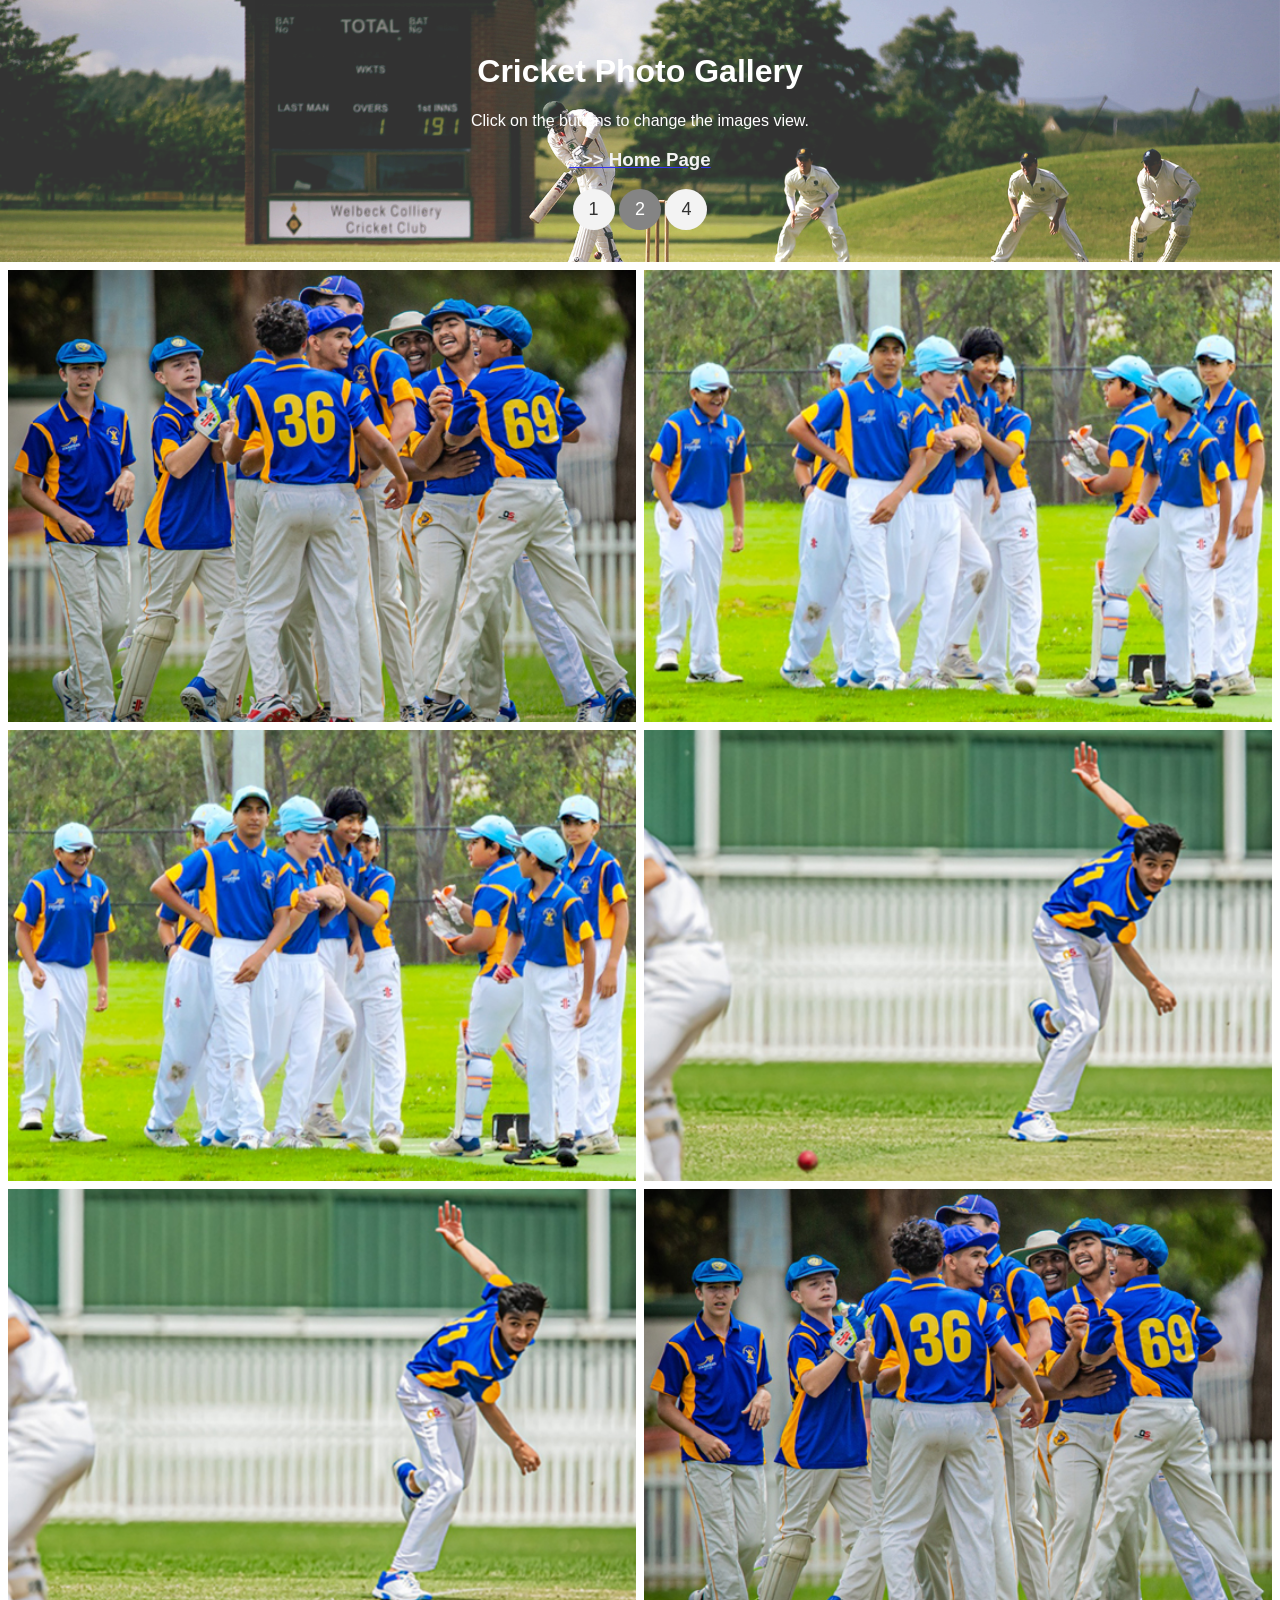
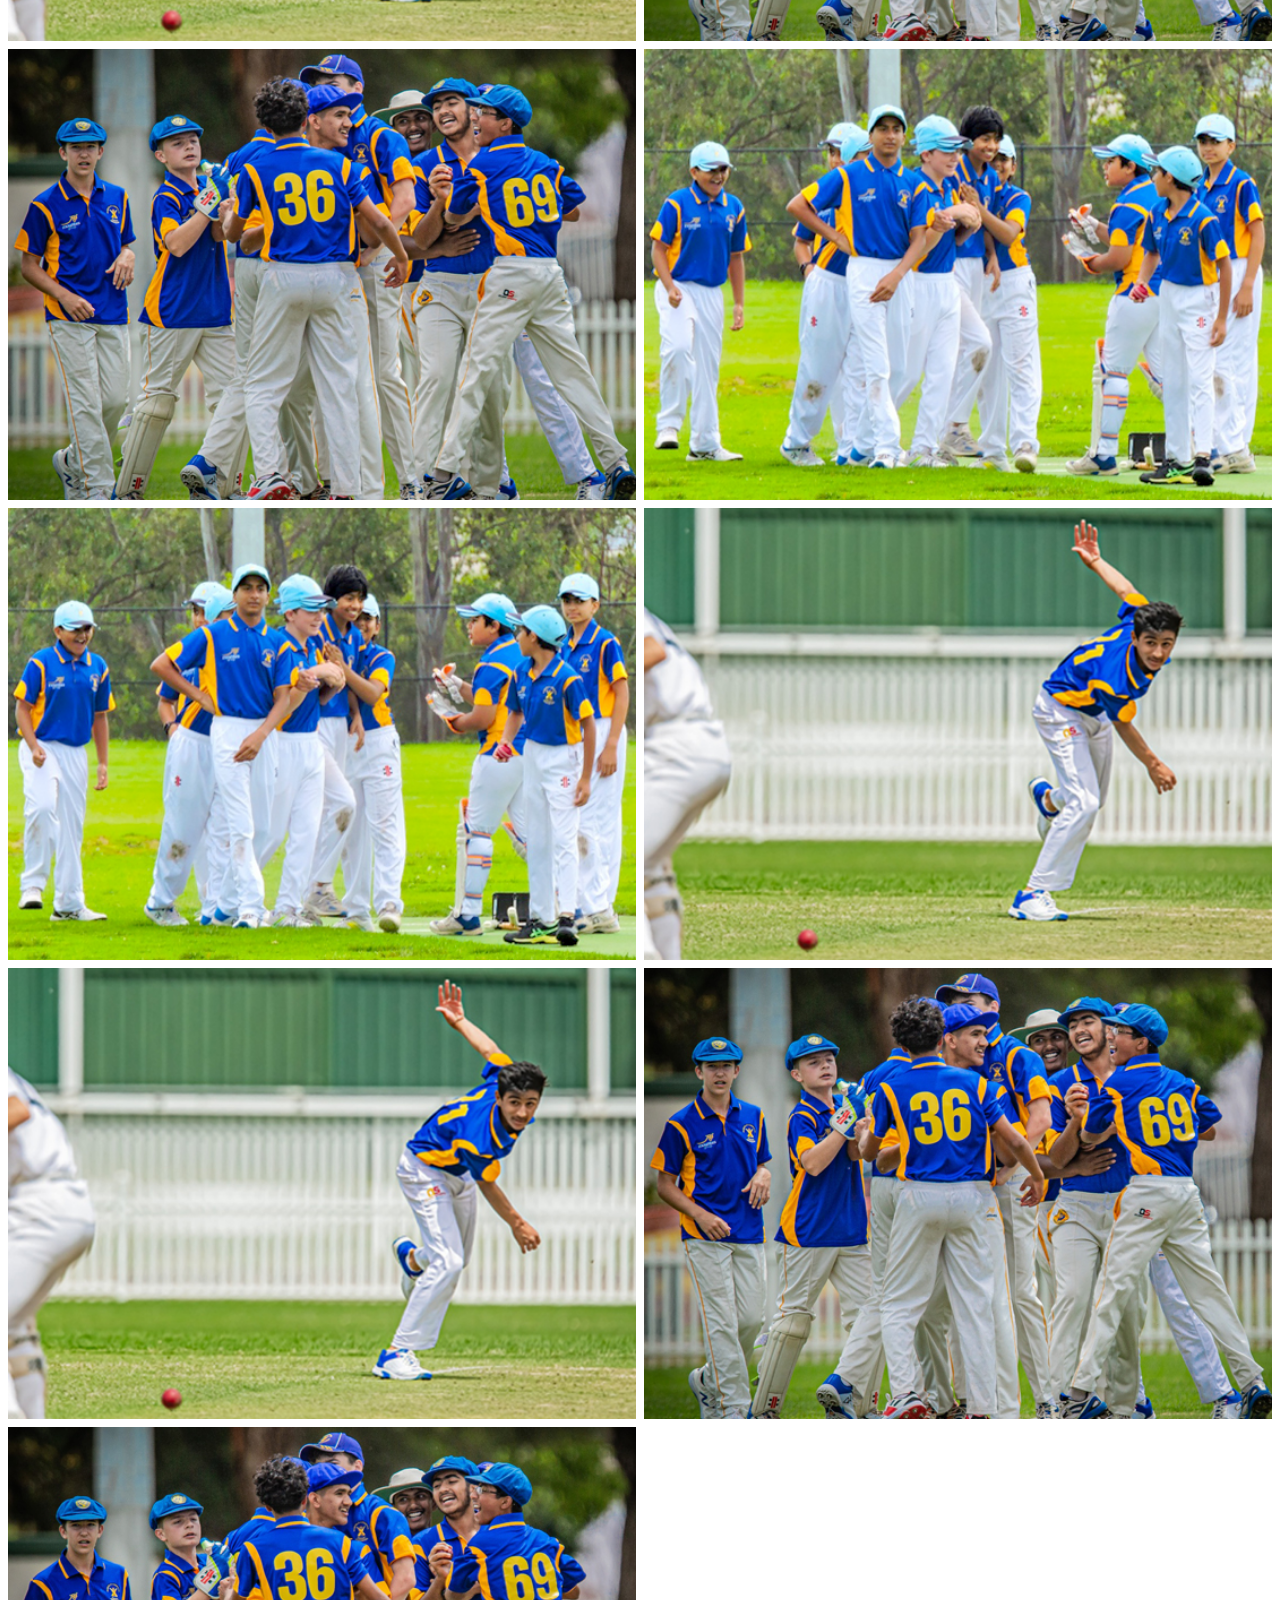
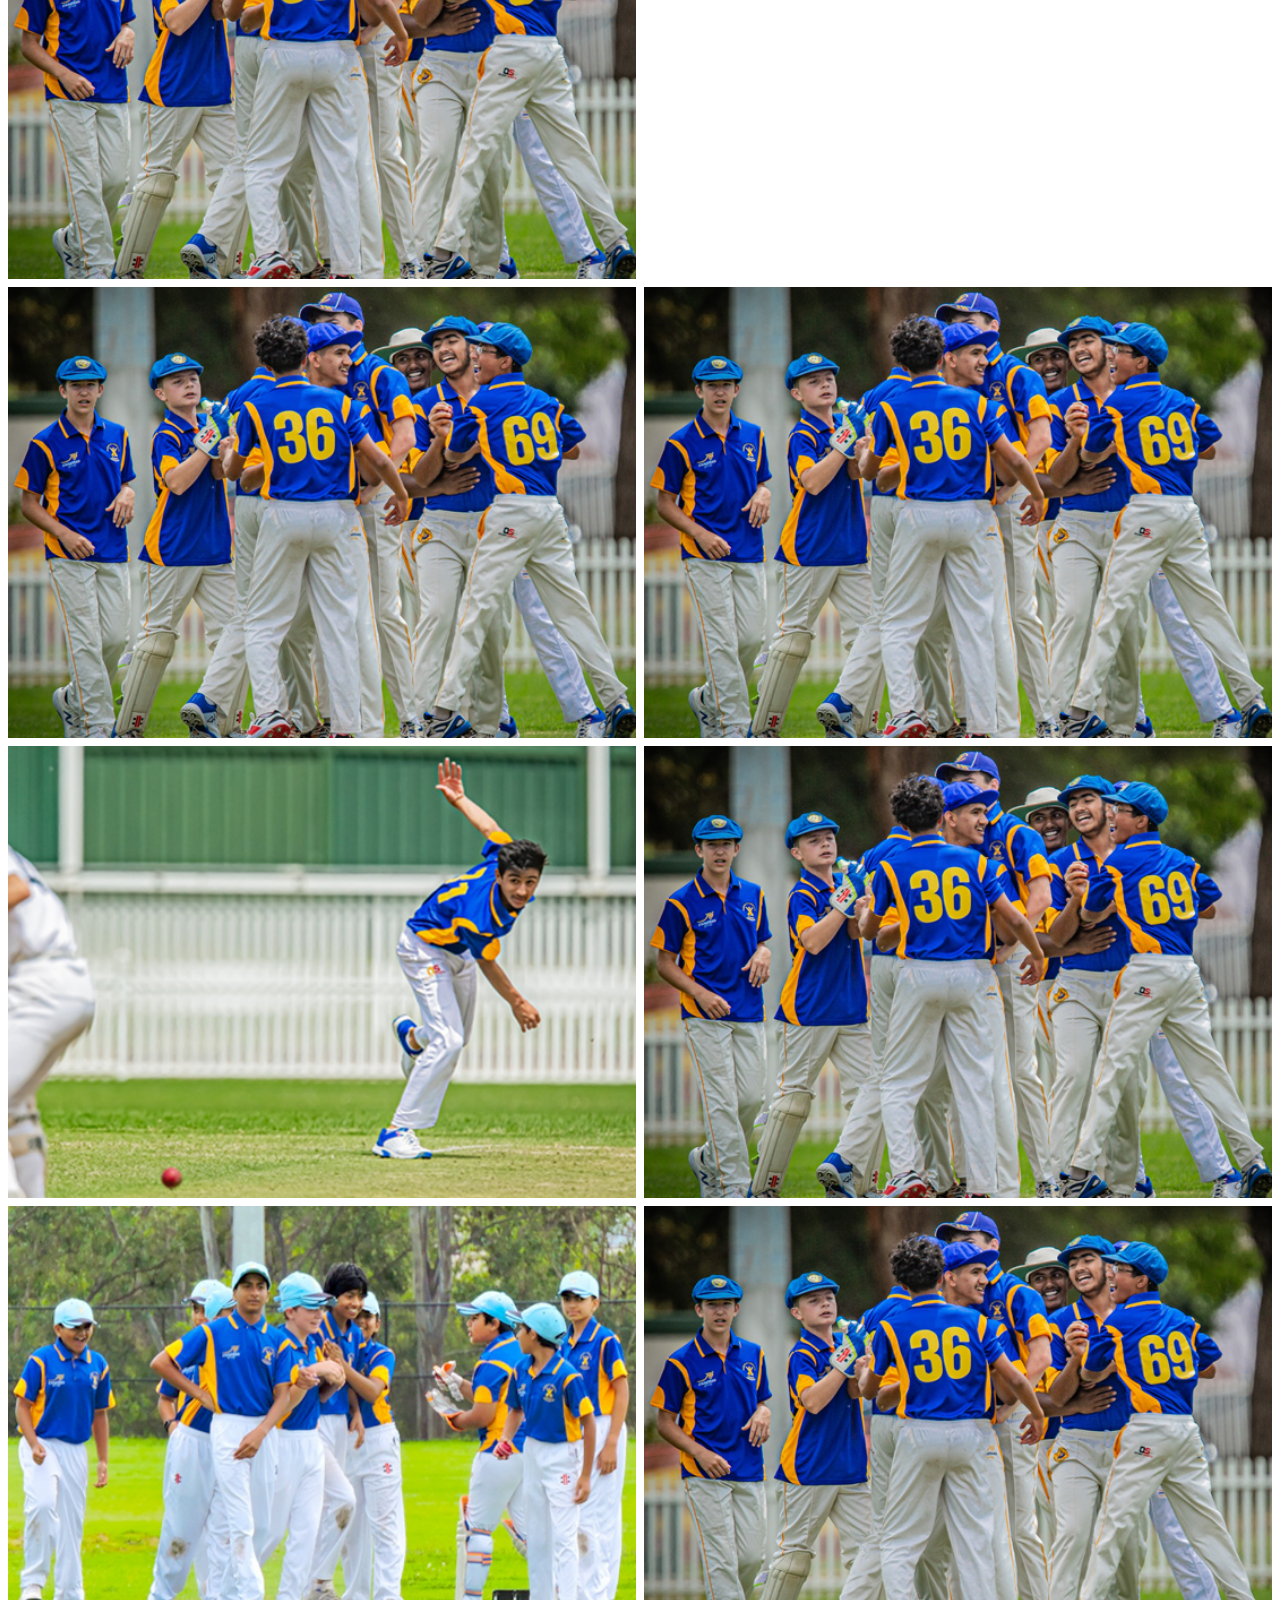
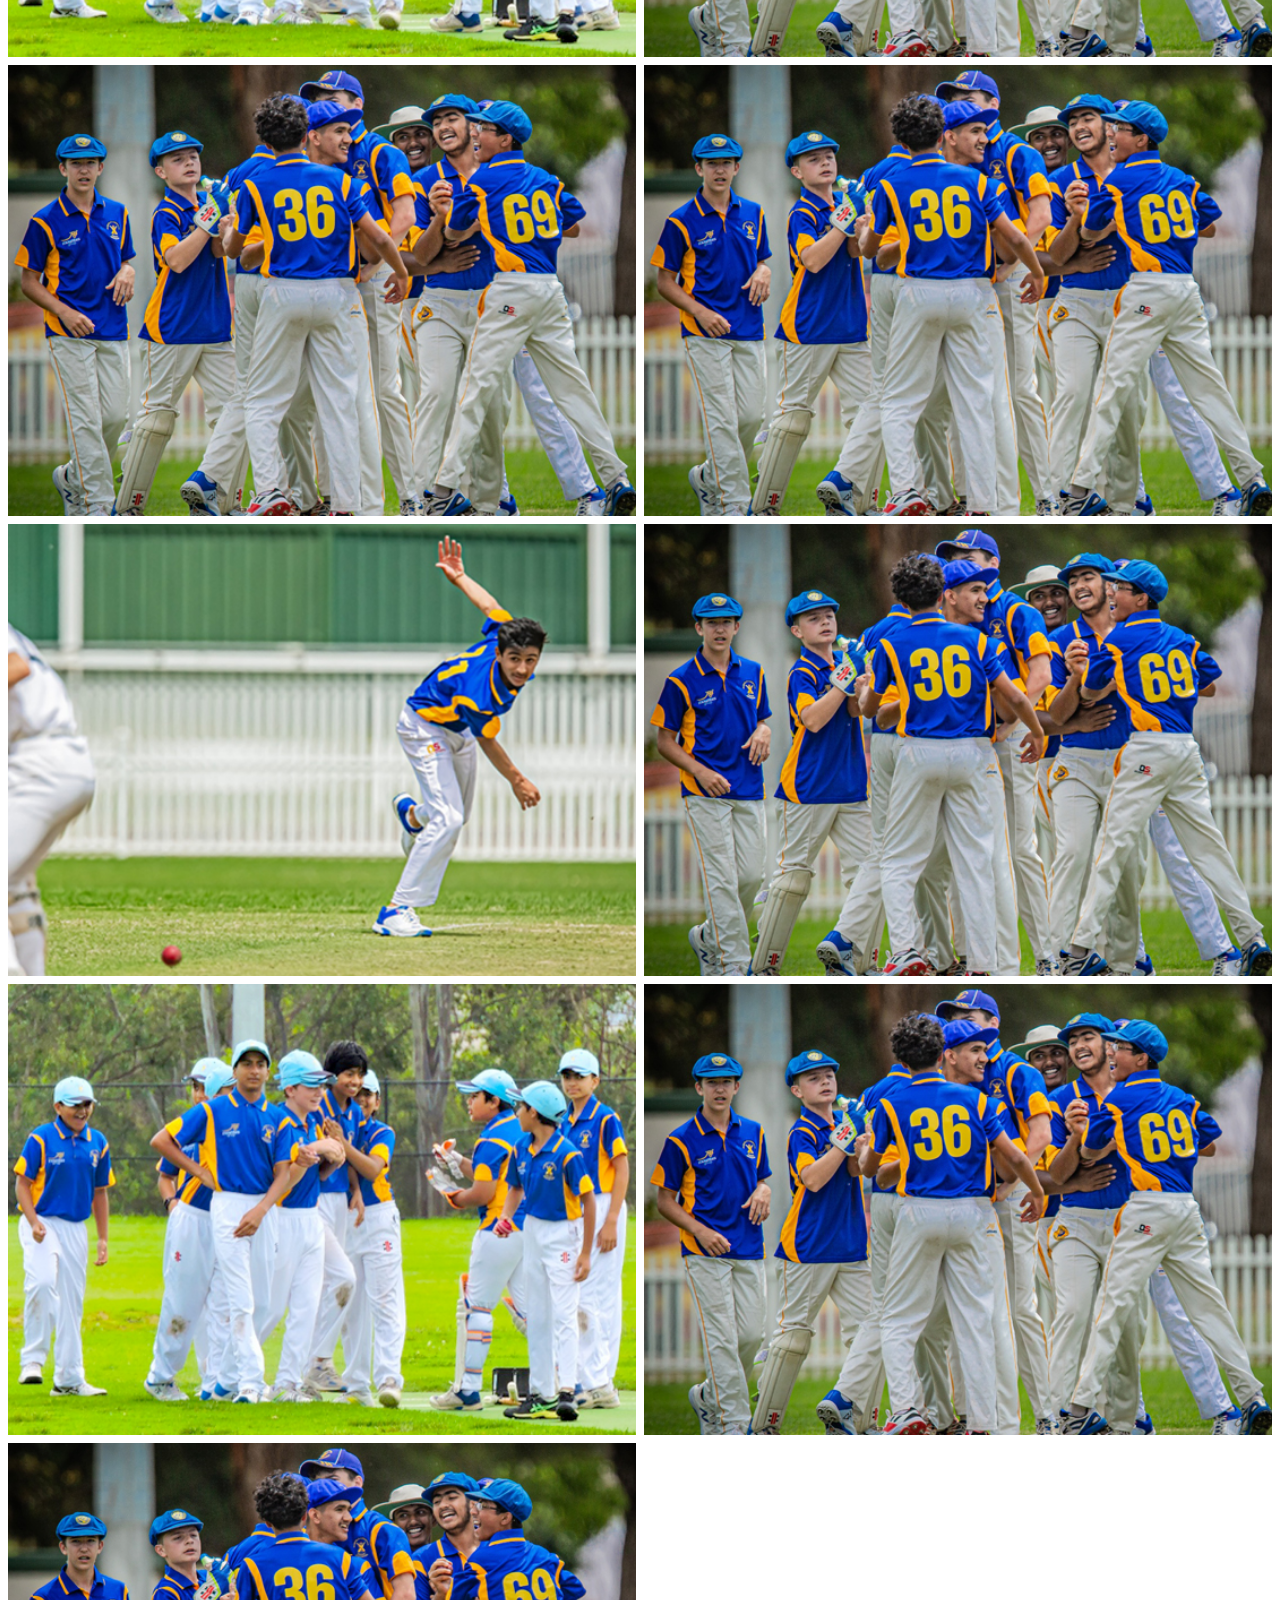
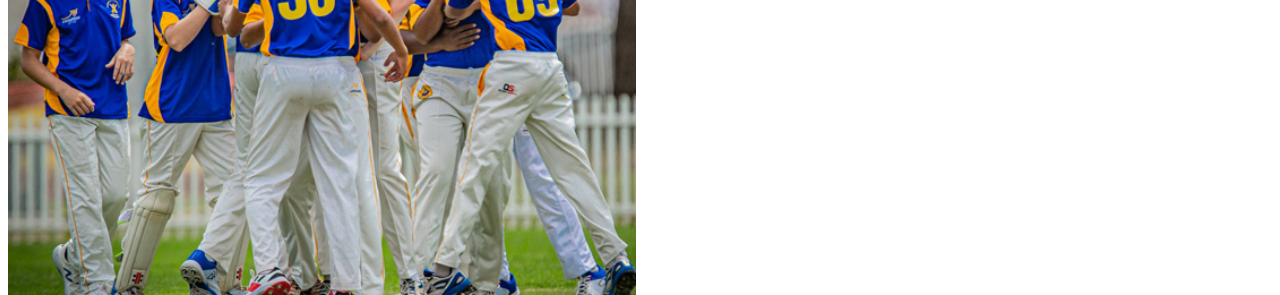
<file: image.html>
<!DOCTYPE html>
<html>
<head>
<meta name="viewport" content="width=device-width, initial-scale=1.0">
<style>
* {
  box-sizing: border-box;
}

body {
  margin: 0;
  font-family: Arial, Helvetica, sans-serif;
}

.header {
  text-align: center;
  padding: 32px;
  background-image: url(/assets/img/breadcrumb.jpg);
  background-size: cover;
  background-position: center;
  color:white;
  opacity: 0.8;
}

.row {
  display: -ms-flexbox; /* IE 10 */
  display: flex;
  -ms-flex-wrap: wrap; /* IE 10 */
  flex-wrap: wrap;
  padding: 0 4px;
}

/* Create two equal columns that sits next to each other */
.column {
  -ms-flex: 50%; /* IE 10 */
  flex: 50%;
  padding: 0 4px;
}

.column img {
  margin-top: 8px;
  vertical-align: middle;
}

/* Style the buttons */
.btn {
  border:none;
  border-radius:50%;
  outline: none;
  padding: 10px 16px;
  background-color: #f1f1f1;
  cursor: pointer;
  font-size: 18px;
}

.btn:hover {
  background-color: #ddd;
}

.btn.active {
  background-color: #666;
  color: white;
}
</style>
</head>
<body>

<!-- Header -->
<div class="header" id="myHeader">
  <h1>Cricket Photo Gallery</h1>
  <p>Click on the buttons to change the images view.</p>
  <a href="index.html"><h3 style="color: #f1f1f1;">-->> Home Page </h3></a>
  <button class="btn" onclick="one()">1</button>
  <button class="btn active" onclick="two()">2</button>
  <button class="btn" onclick="four()">4</button>
</div>

<!-- Photo Grid -->
<div class="row"> 
  <div class="column">
    <img src="/assets/img/service3-3 (1).jpg" style="width:100%">
    <img src="/assets/img/service3-1 (1).jpg" style="width:100%">
    <img src="/assets/img/service3-2 (1).jpg" style="width:100%">
    <img src="/assets/img/service3-3 (1).jpg" style="width:100%">
    <img src="/assets/img/service3-1 (1).jpg" style="width:100%">
    <img src="/assets/img/service3-2 (1).jpg" style="width:100%">
    <img src="/assets/img/service3-3 (1).jpg" style="width:100%">
  </div>
  <div class="column">
    <img src="/assets/img/service3-1 (1).jpg" style="width:100%">
    <img src="/assets/img/service3-2 (1).jpg" style="width:100%">
    <img src="/assets/img/service3-3 (1).jpg" style="width:100%">
    <img src="/assets/img/service3-1 (1).jpg" style="width:100%">
    <img src="/assets/img/service3-2 (1).jpg" style="width:100%">
    <img src="/assets/img/service3-3 (1).jpg" style="width:100%">
  </div>  
  <div class="column">
    <img src="/assets/img/service3-3 (1).jpg" style="width:100%">
    <img src="/assets/img/service3-2 (1).jpg" style="width:100%">
    <img src="/assets/img/service3-1 (1).jpg" style="width:100%">
    <img src="/assets/img/service3-3 (1).jpg" style="width:100%">
    <img src="/assets/img/service3-2 (1).jpg" style="width:100%">
    <img src="/assets/img/service3-1 (1).jpg" style="width:100%">
    <img src="/assets/img/service3-3 (1).jpg" style="width:100%">
  </div>
  <div class="column">
    <img src="/assets/img/service3-3 (1).jpg" style="width:100%">
    <img src="/assets/img/service3-3 (1).jpg" style="width:100%">
    <img src="/assets/img/service3-3 (1).jpg" style="width:100%">
    <img src="/assets/img/service3-3 (1).jpg" style="width:100%">
    <img src="/assets/img/service3-3 (1).jpg" style="width:100%">
    <img src="/assets/img/service3-3 (1).jpg" style="width:100%">
  </div>
</div>



<script>
// Get the elements with class="column"
var elements = document.getElementsByClassName("column");

// Declare a loop variable
var i;

// Full-width images
function one() {
    for (i = 0; i < elements.length; i++) {
    elements[i].style.msFlex = "100%";  // IE10
    elements[i].style.flex = "100%";
  }
}

// Two images side by side
function two() {
  for (i = 0; i < elements.length; i++) {
    elements[i].style.msFlex = "50%";  // IE10
    elements[i].style.flex = "50%";
  }
}

// Four images side by side
function four() {
  for (i = 0; i < elements.length; i++) {
    elements[i].style.msFlex = "25%";  // IE10
    elements[i].style.flex = "25%";
  }
}

// Add active class to the current button (highlight it)
var header = document.getElementById("myHeader");
var btns = header.getElementsByClassName("btn");
for (var i = 0; i < btns.length; i++) {
  btns[i].addEventListener("click", function() {
    var current = document.getElementsByClassName("active");
    current[0].className = current[0].className.replace(" active", "");
    this.className += " active";
  });
}
</script>

</body>
</html>
</file>
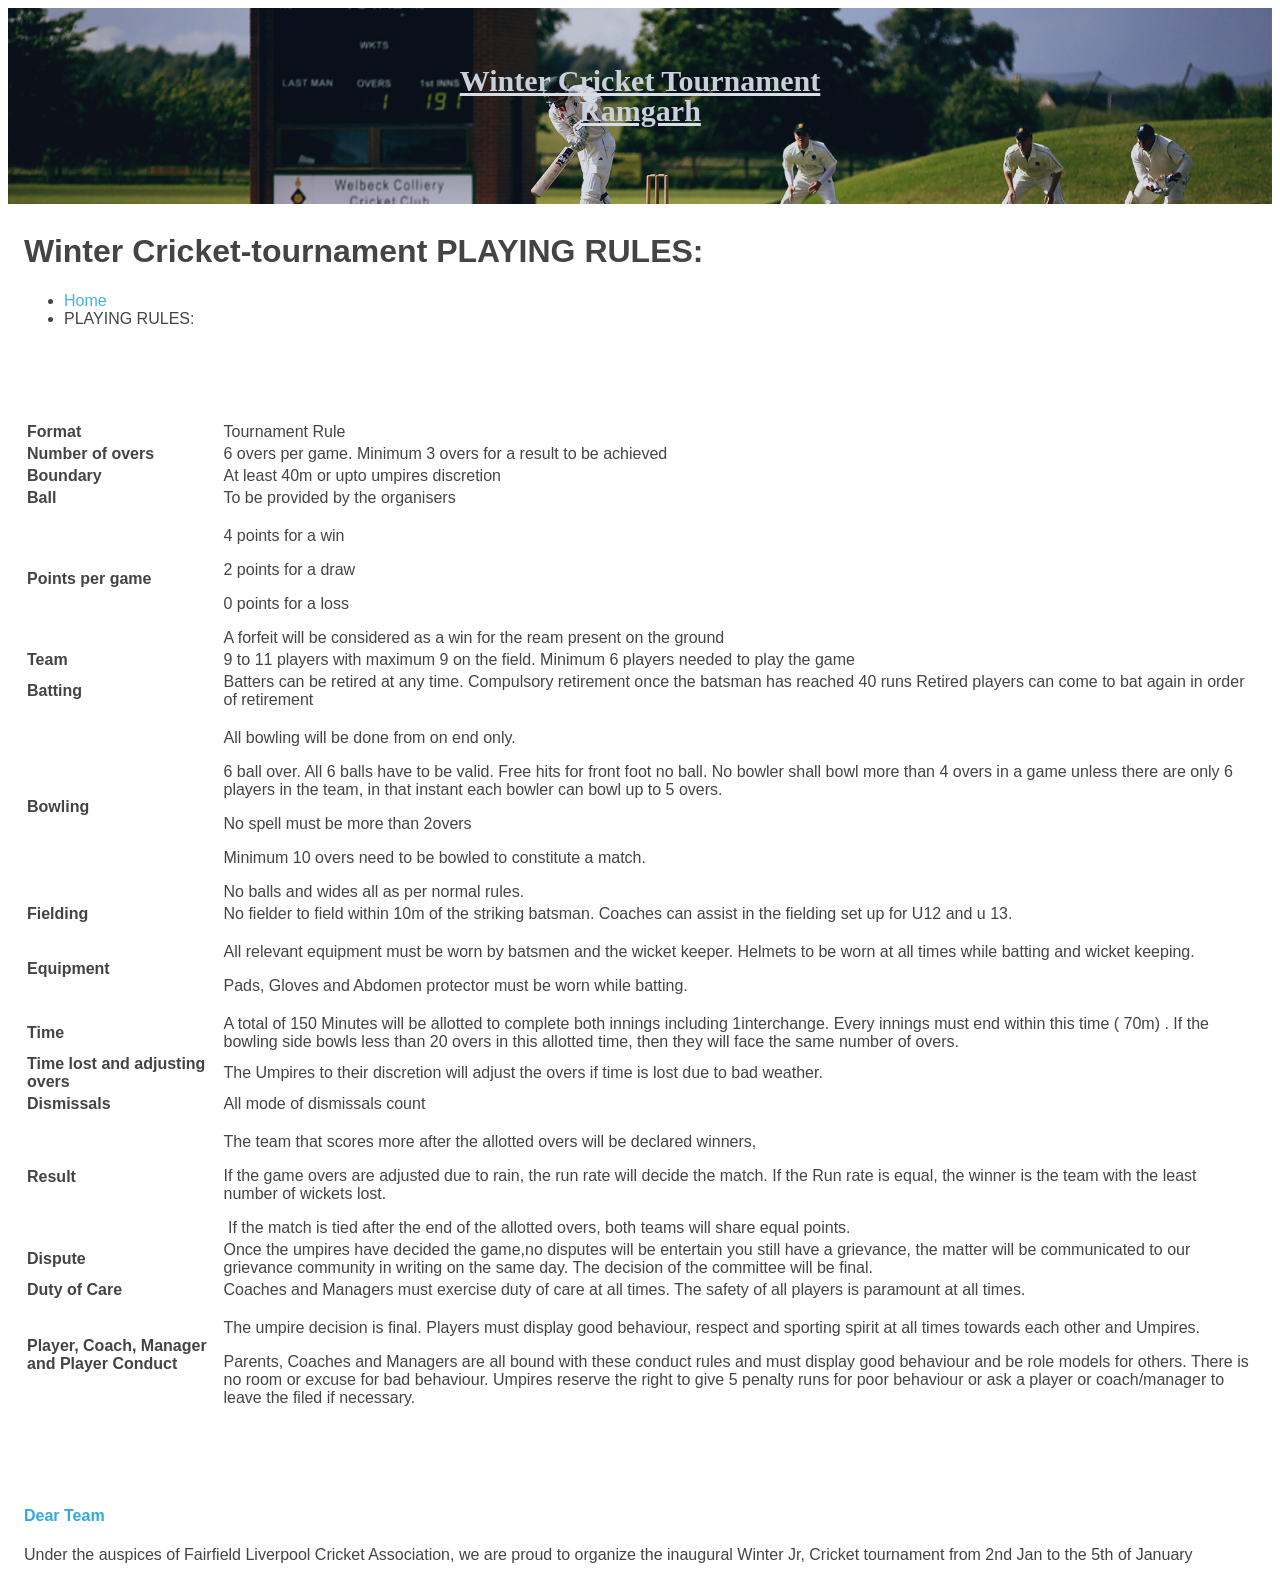
<file: rules.html>
<!doctype html>
<html lang="zxx">
<head><meta charset="utf-8"><meta http-equiv="x-ua-compatible" content="ie=edge">
<title>Welcome to Winter Cricket</title>

<link href="assets/css/style.css" rel="stylesheet" />
</head>
<body>
    <div id="footer">
        <div class="footer-newsletter">
          <div class="container">
            <div class="row justify-content-center">
              <div class="col-lg-6">
                <h4 style="font-size:30px; text-decoration-color:white; font-family: cursive;">Winter Cricket Tournament<br>Ramgarh </h4>
                <!-- <button class="button" href="ragistration.html">Ragistration Open</button> -->
              </div>
            </div>
          </div>
        </div>
       </div>
      


<div class="breadcumb-wrapper background-image" data-bg-src="assets/img/bg/breadcrumb-bg.jpg" data-opacity="7" data-overlay="black">
<div class="container">
<div class="row align-items-center">
<div class="col-sm-auto wow fadeInUp" data-wow-delay="0.2s">
<h1 class="breadcumb-title">Winter Cricket-tournament PLAYING RULES:</h1>
</div>
<div class="col-sm-auto ms-sm-auto wow fadeInUp" data-wow-delay="0.4s">
<ul class="breadcumb-menu">
<li><a href="index.html">Home</a></li>
<li class="active">PLAYING RULES:</li>
</ul>
</div>
</div>
</div>
</div>
<section class="team-section" id="team-section">
<div class="container mt-5">
<div class="row g-30" id="tmbox2">
<table class="table-bordered table table-hover">
<tbody>
<tr>
<td><strong>Format</strong></td>
<td>Tournament Rule</td>
</tr>
<tr>
<td><strong>Number of overs </strong></td>
<td>6 overs per game. Minimum 3 overs for a result to be achieved</td>
</tr>
<tr>
<td><strong>Boundary</strong></td>
<td>At least 40m or upto umpires discretion</td>
</tr>
<tr>
<td><strong>Ball </strong></td>
<td>To be provided by the organisers</td>
</tr>
<tr>
<td><strong>Points per game </strong></td>
<td>
<p>4 points for a win</p>
<p>2 points for a draw</p>
<p>0 points for a loss</p>
A forfeit will be considered as a win for the ream present on the ground</td>
</tr>
<tr>
<td><strong>Team</strong></td>
<td>9 to 11 players with maximum 9 on the field. Minimum 6 players needed to play the game</td>
</tr>
<tr>
<td><strong>Batting</strong></td>
<td>Batters can be retired at any time. Compulsory retirement once the batsman has reached 40 runs Retired players can come to bat again in order of retirement</td>
</tr>
<tr>
<td><strong>Bowling</strong></td>
<td>
<p>All bowling will be done from on end only.</p>
<p>6 ball over. All 6 balls have to be valid. Free hits for front foot no ball. No bowler shall bowl more than 4 overs in a game unless there are only 6 players in the team, in that instant each bowler can bowl up to 5 overs.</p>
<p>No spell must be more than 2overs</p>
<p>Minimum 10 overs need to be bowled to constitute a match.</p>
No balls and wides all as per normal rules.</td>
</tr>
<tr>
<td><strong>Fielding</strong></td>
<td>No fielder to field within 10m of the striking batsman. Coaches can assist in the fielding set up for U12 and u 13.</td>
</tr>
<tr>
<td><strong>Equipment</strong></td>
<td>
<p>All relevant equipment must be worn by batsmen and the wicket keeper. Helmets to be worn at all times while batting and wicket keeping.</p>
<p>Pads, Gloves and Abdomen protector must be worn while batting.</p>
</td>
</tr>
<tr>
<td><strong>Time</strong></td>
<td>A total of 150 Minutes will be allotted to complete both innings including 1interchange. Every innings must end within this time ( 70m) . If the bowling side bowls less than 20 overs in this allotted time, then they will face the same number of overs.</td>
</tr>
<tr>
<td><strong>Time lost and adjusting overs</strong></td>
<td>The Umpires to their discretion will adjust the overs if time is lost due to bad weather.</td>
</tr>
<tr>
<td><strong>Dismissals </strong></td>
<td>All mode of dismissals count</td>
</tr>
<tr>
<td><strong>Result</strong></td>
<td>
<p>The team that scores more after the allotted overs will be declared winners,</p>
<p>If the game overs are adjusted due to rain, the run rate will decide the match. If the Run rate is equal, the winner is the team with the least number of wickets lost.</p>
&nbsp;If the match is tied after the end of the allotted overs, both teams will share equal points.</td>
</tr>
<tr>
<td><strong>Dispute </strong></td>
<td>Once the umpires have decided the game,no disputes will be entertain you still have a grievance, the matter will be communicated to our grievance community in writing on the same day. The decision of the committee will be final.</td>
</tr>
<tr>
<td><strong>Duty of Care</strong></td>
<td>Coaches and Managers must exercise duty of care at all times. The safety of all players is paramount at all times.</td>
</tr>
<tr>
<td><strong>Player, Coach, Manager and Player Conduct</strong></td>
<td>
<p>The umpire decision is final. Players must display good behaviour, respect and sporting spirit at all times towards each other and Umpires.</p>
Parents, Coaches and Managers are all bound with these conduct rules and must display good behaviour and be role models for others. There is no room or excuse for bad behaviour. Umpires reserve the right to give 5 penalty runs for poor behaviour or ask a player or coach/manager to leave the filed if necessary.</td>
</tr>
</tbody>
</table>
</div>
</div>
</section>
<footer class="footer-wrapper footer-wrapper2 bg-smoke bg-b-left space-negative-top" data-bg-src="assets/img/bg/bg-6.png">
<div class="widget-area space-negative-bottom">
<div class="container">
<div class="row justify-content-between">
<div class="col-xl-4 col-md-12 wow fadeInUp" data-wow-delay="0.2s">
<div class="widget footer-widget style-2">
<h4 class="widget_title">Dear Team</h4>
<div class="vs-widget-about">
<p class="mb-25">Under the auspices of Fairfield Liverpool Cricket Association, we are proud to organize the inaugural Winter Jr, Cricket tournament from 2nd Jan to the 5th of January </p>
<div class="vs-social square sborder"></div>
</div>
</div>
</div>

</body>
</html>
</file>
<file: assets/css/style.css>
/*--------------------------------------------------------------
# General
--------------------------------------------------------------*/
body {
  font-family: "Open Sans", sans-serif;
  color: #444444;
}

a {
  color: #47b2e4;
  text-decoration: none;
}

a:hover {
  color: #73c5eb;
  text-decoration: none;
}
span{
  color:#18d26e;
}

h1,
h2,
h3,
h4,
h5,
h6 {
  
  font-family: "Jost", sans-serif;
}

/*--------------------------------------------------------------
# Preloader
--------------------------------------------------------------*/
#preloader {
  position: fixed;
  top: 0;
  left: 0;
  right: 0;
  bottom: 0;
  z-index: 9999;
  overflow: hidden;
  background: #37517e;
}

#preloader:before {
  content: "";
  position: fixed;
  top: calc(50% - 30px);
  left: calc(50% - 30px);
  border: 6px solid #37517e;
  border-top-color: #fff;
  border-bottom-color: #fff;
  border-radius: 50%;
  width: 60px;
  height: 60px;
  -webkit-animation: animate-preloader 1s linear infinite;
  animation: animate-preloader 1s linear infinite;
}

@-webkit-keyframes animate-preloader {
  0% {
    transform: rotate(0deg);
  }

  100% {
    transform: rotate(360deg);
  }
}

@keyframes animate-preloader {
  0% {
    transform: rotate(0deg);
  }

  100% {
    transform: rotate(360deg);
  }
}

/*--------------------------------------------------------------
# Back to top button
--------------------------------------------------------------*/
.back-to-top {
  position: fixed;
  visibility: hidden;
  opacity: 0;
  right: 15px;
  bottom: 15px;
  z-index: 996;
  background: #47b2e4;
  width: 40px;
  height: 40px;
  border-radius: 50px;
  transition: all 0.4s;
}

.back-to-top i {
  font-size: 24px;
  color: #fff;
  line-height: 0;
}

.back-to-top:hover {
  background: #6bc1e9;
  color: #fff;
}

.back-to-top.active {
  visibility: visible;
  opacity: 1;
}

/*--------------------------------------------------------------
# Header
--------------------------------------------------------------*/
#header {
  transition: all 0.5s;
  z-index: 997;
  padding: 15px 0;
}

#header.header-scrolled,
#header.header-inner-pages {
  background: rgba(40, 58, 90, 0.9);
}

#header .logo {
  font-size: 30px;
  margin: 0;
  padding: 0;
  line-height: 1;
  font-weight: 500;
  letter-spacing: 2px;
  text-transform: uppercase;
}

#header .logo a {
  color: #fff;
}

#header .logo img {
  max-height: 40px;
}

/*--------------------------------------------------------------
# Navigation Menu
--------------------------------------------------------------*/
/**
* Desktop Navigation 
*/
.navbar {
  padding: 0;
}

.navbar ul {
  margin: 0;
  padding: 0;
  display: flex;
  list-style: none;
  align-items: center;
}

.navbar li {
  position: relative;
}

.navbar a,
.navbar a:focus {
  display: flex;
  align-items: center;
  justify-content: space-between;
  padding: 10px 0 10px 30px;
  font-size: 15px;
  font-weight: 500;
  color: #fff;
  white-space: nowrap;
  transition: 0.3s;
}

.navbar a i,
.navbar a:focus i {
  font-size: 12px;
  line-height: 0;
  margin-left: 5px;
}

.navbar a:hover,
.navbar .active,
.navbar .active:focus,
.navbar li:hover>a {
  color: #47b2e4;
}

.navbar .getstarted,
.navbar .getstarted:focus {
  padding: 8px 20px;
  margin-left: 30px;
  border-radius: 50px;
  color: #fff;
  font-size: 14px;
  border: 2px solid #47b2e4;
  font-weight: 600;
}

.navbar .getstarted:hover,
.navbar .getstarted:focus:hover {
  color: #fff;
  background: #31a9e1;
}

.navbar .dropdown ul {
  display: block;
  position: absolute;
  left: 14px;
  top: calc(100% + 30px);
  margin: 0;
  padding: 10px 0;
  z-index: 99;
  opacity: 0;
  visibility: hidden;
  background: #fff;
  box-shadow: 0px 0px 30px rgba(127, 137, 161, 0.25);
  transition: 0.3s;
  border-radius: 4px;
}

.navbar .dropdown ul li {
  min-width: 200px;
}

.navbar .dropdown ul a {
  padding: 10px 20px;
  font-size: 14px;
  text-transform: none;
  font-weight: 500;
  color: #0c3c53;
}

.navbar .dropdown ul a i {
  font-size: 12px;
}

.navbar .dropdown ul a:hover,
.navbar .dropdown ul .active:hover,
.navbar .dropdown ul li:hover>a {
  color: #47b2e4;
}

.navbar .dropdown:hover>ul {
  opacity: 1;
  top: 100%;
  visibility: visible;
}

.navbar .dropdown .dropdown ul {
  top: 0;
  left: calc(100% - 30px);
  visibility: hidden;
}

.navbar .dropdown .dropdown:hover>ul {
  opacity: 1;
  top: 0;
  left: 100%;
  visibility: visible;
}

@media (max-width: 1366px) {
  .navbar .dropdown .dropdown ul {
    left: -90%;
  }

  .navbar .dropdown .dropdown:hover>ul {
    left: -100%;
  }
}

/**
* Mobile Navigation 
*/
.mobile-nav-toggle {
  color: #fff;
  font-size: 28px;
  cursor: pointer;
  display: none;
  line-height: 0;
  transition: 0.5s;
}

.mobile-nav-toggle.bi-x {
  color: #fff;
}

@media (max-width: 991px) {
  .mobile-nav-toggle {
    display: block;
  }

  .navbar ul {
    display: none;
  }
}

.navbar-mobile {
  position: fixed;
  overflow: hidden;
  top: 0;
  right: 0;
  left: 0;
  bottom: 0;
  background: rgba(40, 58, 90, 0.9);
  transition: 0.3s;
  z-index: 999;
}

.navbar-mobile .mobile-nav-toggle {
  position: absolute;
  top: 15px;
  right: 15px;
}

.navbar-mobile ul {
  display: block;
  position: absolute;
  top: 55px;
  right: 15px;
  bottom: 15px;
  left: 15px;
  padding: 10px 0;
  border-radius: 10px;
  background-color: #fff;
  overflow-y: auto;
  transition: 0.3s;
}

.navbar-mobile a,
.navbar-mobile a:focus {
  padding: 10px 20px;
  font-size: 15px;
  color: #37517e;
}

.navbar-mobile a:hover,
.navbar-mobile .active,
.navbar-mobile li:hover>a {
  color: #47b2e4;
}

.navbar-mobile .getstarted,
.navbar-mobile .getstarted:focus {
  margin: 15px;
  color: #37517e;
}

.navbar-mobile .dropdown ul {
  position: static;
  display: none;
  margin: 10px 20px;
  padding: 10px 0;
  z-index: 99;
  opacity: 1;
  visibility: visible;
  background: #fff;
  box-shadow: 0px 0px 30px rgba(127, 137, 161, 0.25);
}

.navbar-mobile .dropdown ul li {
  min-width: 200px;
}

.navbar-mobile .dropdown ul a {
  padding: 10px 20px;
}

.navbar-mobile .dropdown ul a i {
  font-size: 12px;
}

.navbar-mobile .dropdown ul a:hover,
.navbar-mobile .dropdown ul .active:hover,
.navbar-mobile .dropdown ul li:hover>a {
  color: #47b2e4;
}

.navbar-mobile .dropdown>.dropdown-active {
  display: block;
}

/*--------------------------------------------------------------
# Hero Section
--------------------------------------------------------------*/
#hero {
  width: 100%;
  height: 80vh;
  background: #37517e;
  
}

#hero .container {
  padding-top: 72px;
 
}

#hero h1 {
  margin: 0 0 10px 0;
  font-size: 48px;
  font-weight: 700;
  line-height: 56px;
  color: #fff;
}

#hero h2 {
  color: rgba(255, 255, 255, 0.6);
  margin-bottom: 50px;
  font-size: 24px;
}

#hero .btn-get-started {
  font-family: "Jost", sans-serif;
  font-weight: 500;
  font-size: 16px;
  letter-spacing: 1px;
  display: inline-block;
  padding: 10px 28px 11px 28px;
  border-radius: 50px;
  transition: 0.5s;
  margin: 10px 0 0 0;
  color: #fff;
  background: #47b2e4;
}

#hero .btn-get-started:hover {
  background: #209dd8;
}

#hero .btn-watch-video {
  font-size: 16px;
  display: flex;
  align-items: center;
  transition: 0.5s;
  margin: 10px 0 0 25px;
  color: #fff;
  line-height: 1;
}

#hero .btn-watch-video i {
  line-height: 0;
  color: #fff;
  font-size: 32px;
  transition: 0.3s;
  margin-right: 8px;
}

#hero .btn-watch-video:hover i {
  color: #47b2e4;
}

#hero .animated {
  animation: up-down 2s ease-in-out infinite alternate-reverse both;
}

@media (max-width: 991px) {
  #hero {
    height: 100vh;
    text-align: center;
  }

  #hero .animated {
    -webkit-animation: none;
    animation: none;
  }

  #hero .hero-img {
    text-align: center;
  }

  #hero .hero-img img {
    width: 50%;
  }
}

@media (max-width: 768px) {
  #hero h1 {
    font-size: 28px;
    line-height: 36px;
  }

  #hero h2 {
    font-size: 18px;
    line-height: 24px;
    margin-bottom: 30px;
  }

  #hero .hero-img img {
    width: 70%;
  }
}

@media (max-width: 575px) {
  #hero .hero-img img {
    width: 80%;
  }

  #hero .btn-get-started {
    font-size: 16px;
    padding: 10px 24px 11px 24px;
  }
}

@-webkit-keyframes up-down {
  0% {
    transform: translateY(10px);
  }

  100% {
    transform: translateY(-10px);
  }
}

@keyframes up-down {
  0% {
    transform: translateY(10px);
  }

  100% {
    transform: translateY(-10px);
  }
}

/*--------------------------------------------------------------
# Sections General
--------------------------------------------------------------*/
section {
  padding: 60px 0;
  overflow: hidden;
}

.section-bg {
  background-color: #f3f5fa;
}

.section-title {
  text-align: center;
  padding-bottom: 30px;
}

.section-title h2 {
  font-size: 32px;
  font-weight: bold;
  text-transform: uppercase;
  margin-bottom: 20px;
  padding-bottom: 20px;
  position: relative;
  color: #37517e;
}

.section-title h2::before {
  content: "";
  position: absolute;
  display: block;
  width: 120px;
  height: 1px;
  background: #ddd;
  bottom: 1px;
  left: calc(50% - 60px);
}

.section-title h2::after {
  content: "";
  position: absolute;
  display: block;
  width: 40px;
  height: 3px;
  background: #47b2e4;
  bottom: 0;
  left: calc(50% - 20px);
}

.section-title p {
  margin-bottom: 0;
}

/*--------------------------------------------------------------
# Clients
--------------------------------------------------------------*/
.clients {
  padding: 12px 0;
  text-align: center;
}

.clients img {
  max-width: 45%;
  transition: all 0.4s ease-in-out;
  display: inline-block;
  padding: 15px 0;
  filter: grayscale(100);
}

.clients img:hover {
  filter: none;
  transform: scale(1.1);
}

@media (max-width: 768px) {
  .clients img {
    max-width: 40%;
  }
}
 <!--news-->
body {
  font-family: Arial, Helvetica, sans-serif;
  margin: 0;
}
h4{
  color:#31a9e1;
}
html {
  box-sizing: border-box;
}

*, *:before, *:after {
  box-sizing: inherit;
}

.column {
  float: left;
  width: 33.3%;
  margin-bottom: 16px;
  padding: 0 8px;
}

.card {
  box-shadow: 0 4px 8px 0 rgba(0, 0, 0, 0.2);
  margin: 8px;
}

.about-section {
  padding: 50px;
  text-align: center;
  background-color:white;
  color:#000;
  font-weight: bold;
}

.container {
  padding: 8px 16px;
  
}

.container::after, .row::after {
  content: "";
  clear: both;
  display: table;
}

.title {
  color: grey;
}

.button {
  border: none;
  outline: 0;
  display: inline-block;
  padding: 8px;
  color: white;
  background-color: #000;
  text-align: center;
  cursor: pointer;
  width: 100%;
}

.button:hover {
  background-color: #555;
}

@media screen and (max-width: 650px) {
  .column {
    width: 100%;
    display: block;
  }
}
<!--end news-->

/*--------------------------------------------------------------
# About Us
--------------------------------------------------------------*/
.about .content h3 {
  font-weight: 600;
  font-size: 26px;
}

.about .content ul {
  list-style: none;
  padding: 0;
}

.about .content ul li {
  padding-left: 28px;
  position: relative;
}

.about .content ul li+li {
  margin-top: 10px;
}

.about .content ul i {
  position: absolute;
  left: 0;
  top: 2px;
  font-size: 20px;
  color: #47b2e4;
  line-height: 1;
}

.about .content p:last-child {
  margin-bottom: 0;
}

.about .content .btn-learn-more {
  font-family: "Poppins", sans-serif;
  font-weight: 500;
  font-size: 14px;
  letter-spacing: 1px;
  display: inline-block;
  padding: 12px 32px;
  border-radius: 4px;
  transition: 0.3s;
  line-height: 1;
  color: #47b2e4;
  -webkit-animation-delay: 0.8s;
  animation-delay: 0.8s;
  margin-top: 6px;
  border: 2px solid #47b2e4;
}

.about .content .btn-learn-more:hover {
  background: #47b2e4;
  color: #fff;
  text-decoration: none;
}


/*--------------------------------------------------------------
# Awards
--------------------------------------------------------------*/
.services .icon-box {
  box-shadow: 0px 0 25px 0 rgba(0, 0, 0, 0.1);
  padding: 50px 30px;
  transition: all ease-in-out 0.4s;
  background: #fff;
}

.services .icon-box .icon {
  margin-bottom: 10px;
}

.services .icon-box .icon i {
  color: #47b2e4;
  font-size: 36px;
  transition: 0.3s;
}

.services .icon-box h4 {
  font-weight: 500;
  margin-bottom: 15px;
  font-size: 24px;
}

.services .icon-box h4 a {
  color: #37517e;
  transition: ease-in-out 0.3s;
}

.services .icon-box p {
  line-height: 24px;
  font-size: 14px;
  margin-bottom: 0;
}

.services .icon-box:hover {
  transform: translateY(-10px);
}

.services .icon-box:hover h4 a {
  color: #47b2e4;
}

/*--------------------------------------------------------------
# Cta
--------------------------------------------------------------*/
.cta {
  background: linear-gradient(rgba(40, 58, 90, 0.9), rgba(40, 58, 90, 0.9)), url("../img/cta-bg.jpg") fixed center center;
  background-size: cover;
  padding: 120px 0;
}

.cta h3 {
  color: #fff;
  font-size: 28px;
  font-weight: 700;
}

.cta p {
  color: #fff;
}

.cta .cta-btn {
  font-family: "Jost", sans-serif;
  font-weight: 500;
  font-size: 16px;
  letter-spacing: 1px;
  display: inline-block;
  padding: 12px 40px;
  border-radius: 50px;
  transition: 0.5s;
  margin: 10px;
  border: 2px solid #fff;
  color: #fff;
}

.cta .cta-btn:hover {
  background: #47b2e4;
  border: 2px solid #47b2e4;
}

@media (max-width: 1024px) {
  .cta {
    background-attachment: scroll;
  }
}

@media (min-width: 769px) {
  .cta .cta-btn-container {
    display: flex;
    align-items: center;
    justify-content: flex-end;
  }
}

/*--------------------------------------------------------------
# Team
--------------------------------------------------------------*/
.team .member {
  position: relative;
  box-shadow: 0px 2px 15px rgba(0, 0, 0, 0.1);
  padding: 30px;
  border-radius: 5px;
  background: #fff;
  transition: 0.5s;
}

.team .member .pic {
  overflow: hidden;
  width: 180px;
  border-radius: 50%;
}

.team .member .pic img {
  transition: ease-in-out 0.3s;
}

.team .member:hover {
  transform: translateY(-10px);
}

.team .member .member-info {
  padding-left: 30px;
}

.team .member h4 {
  font-weight: 700;
  margin-bottom: 5px;
  font-size: 20px;
  color: #37517e;
}

.team .member span {
  display: block;
  font-size: 15px;
  padding-bottom: 10px;
  position: relative;
  font-weight: 500;
}

.team .member span::after {
  content: "";
  position: absolute;
  display: block;
  width: 50px;
  height: 1px;
  background: #cbd6e9;
  bottom: 0;
  left: 0;
}

.team .member p {
  margin: 10px 0 0 0;
  font-size: 14px;
}

.team .member .social {
  margin-top: 12px;
  display: flex;
  align-items: center;
  justify-content: flex-start;
}

.team .member .social a {
  transition: ease-in-out 0.3s;
  display: flex;
  align-items: center;
  justify-content: center;
  border-radius: 50px;
  width: 32px;
  height: 32px;
  background: #eff2f8;
}

.team .member .social a i {
  color: #37517e;
  font-size: 16px;
  margin: 0 2px;
}

.team .member .social a:hover {
  background: #47b2e4;
}

.team .member .social a:hover i {
  color: #fff;
}

.team .member .social a+a {
  margin-left: 8px;
}


/*--------------------------------------------------------------
# Frequently Asked Questions
--------------------------------------------------------------*/
.faq .faq-list {
  padding: 0 100px;
}

.faq .faq-list ul {
  padding: 0;
  list-style: none;
}

.faq .faq-list li+li {
  margin-top: 15px;
}

.faq .faq-list li {
  padding: 20px;
  background: #fff;
  border-radius: 4px;
  position: relative;
}

.faq .faq-list a {
  display: block;
  position: relative;
  font-family: "Poppins", sans-serif;
  font-size: 16px;
  line-height: 24px;
  font-weight: 500;
  padding: 0 30px;
  outline: none;
  cursor: pointer;
}

.faq .faq-list .icon-help {
  font-size: 24px;
  position: absolute;
  right: 0;
  left: 20px;
  color: #47b2e4;
}

.faq .faq-list .icon-show,
.faq .faq-list .icon-close {
  font-size: 24px;
  position: absolute;
  right: 0;
  top: 0;
}

.faq .faq-list p {
  margin-bottom: 0;
  padding: 10px 0 0 0;
}

.faq .faq-list .icon-show {
  display: none;
}

.faq .faq-list a.collapsed {
  color: #37517e;
  transition: 0.3s;
}

.faq .faq-list a.collapsed:hover {
  color: #47b2e4;
}

.faq .faq-list a.collapsed .icon-show {
  display: inline-block;
}

.faq .faq-list a.collapsed .icon-close {
  display: none;
}

@media (max-width: 1200px) {
  .faq .faq-list {
    padding: 0;
  }
}

/*--------------------------------------------------------------
# Contact
--------------------------------------------------------------*/
.contact .info {
  border-top: 3px solid #47b2e4;
  border-bottom: 3px solid #47b2e4;
  padding: 30px;
  background: #fff;
  width: 100%;
  box-shadow: 0 0 24px 0 rgba(0, 0, 0, 0.1);
}

.contact .info i {
  font-size: 20px;
  color: #47b2e4;
  float: left;
  width: 44px;
  height: 44px;
  background: #e7f5fb;
  display: flex;
  justify-content: center;
  align-items: center;
  border-radius: 50px;
  transition: all 0.3s ease-in-out;
}

.contact .info h4 {
  padding: 0 0 0 60px;
  font-size: 22px;
  font-weight: 600;
  margin-bottom: 5px;
  color: #37517e;
}

.contact .info p {
  padding: 0 0 10px 60px;
  margin-bottom: 20px;
  font-size: 14px;
  color: #6182ba;
}

.contact .info .email p {
  padding-top: 5px;
}

.contact .info .social-links {
  padding-left: 60px;
}

.contact .info .social-links a {
  font-size: 18px;
  display: inline-block;
  background: #333;
  color: #fff;
  line-height: 1;
  padding: 8px 0;
  border-radius: 50%;
  text-align: center;
  width: 36px;
  height: 36px;
  transition: 0.3s;
  margin-right: 10px;
}

.contact .info .social-links a:hover {
  background: #47b2e4;
  color: #fff;
}

.contact .info .email:hover i,
.contact .info .address:hover i,
.contact .info .phone:hover i {
  background: #47b2e4;
  color: #fff;
}

.contact .php-email-form {
  width: 100%;
  border-top: 3px solid #47b2e4;
  border-bottom: 3px solid #47b2e4;
  padding: 30px;
  background: #fff;
  box-shadow: 0 0 24px 0 rgba(0, 0, 0, 0.12);
}

.contact .php-email-form .form-group {
  padding-bottom: 8px;
}

.contact .php-email-form .validate {
  display: none;
  color: red;
  margin: 0 0 15px 0;
  font-weight: 400;
  font-size: 13px;
}

.contact .php-email-form .error-message {
  display: none;
  color: #fff;
  background: #ed3c0d;
  text-align: left;
  padding: 15px;
  font-weight: 600;
}

.contact .php-email-form .error-message br+br {
  margin-top: 25px;
}

.contact .php-email-form .sent-message {
  display: none;
  color: #fff;
  background: #18d26e;
  text-align: center;
  padding: 15px;
  font-weight: 600;
}

.contact .php-email-form .loading {
  display: none;
  background: #fff;
  text-align: center;
  padding: 15px;
}

.contact .php-email-form .loading:before {
  content: "";
  display: inline-block;
  border-radius: 50%;
  width: 24px;
  height: 24px;
  margin: 0 10px -6px 0;
  border: 3px solid #18d26e;
  border-top-color: #eee;
  -webkit-animation: animate-loading 1s linear infinite;
  animation: animate-loading 1s linear infinite;
}

.contact .php-email-form .form-group {
  margin-bottom: 20px;
}

.contact .php-email-form label {
  padding-bottom: 8px;
}

.contact .php-email-form input,
.contact .php-email-form textarea {
  border-radius: 0;
  box-shadow: none;
  font-size: 14px;
  border-radius: 4px;
}

.contact .php-email-form input:focus,
.contact .php-email-form textarea:focus {
  border-color: #47b2e4;
}

.contact .php-email-form input {
  height: 44px;
}

.contact .php-email-form textarea {
  padding: 10px 12px;
}

.contact .php-email-form button[type=submit] {
  background: #47b2e4;
  border: 0;
  padding: 12px 34px;
  color: #fff;
  transition: 0.4s;
  border-radius: 50px;
}

.contact .php-email-form button[type=submit]:hover {
  background: #209dd8;
}

@-webkit-keyframes animate-loading {
  0% {
    transform: rotate(0deg);
  }

  100% {
    transform: rotate(360deg);
  }
}

@keyframes animate-loading {
  0% {
    transform: rotate(0deg);
  }

  100% {
    transform: rotate(360deg);
  }
}

/*--------------------------------------------------------------
# Breadcrumbs
--------------------------------------------------------------*/
.breadcrumbs {
  padding: 15px 0;
  background: #f3f5fa;
  min-height: 40px;
  margin-top: 72px;
}

@media (max-width: 992px) {
  .breadcrumbs {
    margin-top: 68px;
  }
}

.breadcrumbs h2 {
  font-size: 28px;
  font-weight: 600;
  color: #37517e;
}

.breadcrumbs ol {
  display: flex;
  flex-wrap: wrap;
  list-style: none;
  padding: 0 0 10px 0;
  margin: 0;
  font-size: 14px;
}

.breadcrumbs ol li+li {
  padding-left: 10px;
}

.breadcrumbs ol li+li::before {
  display: inline-block;
  padding-right: 10px;
  color: #4668a2;
  content: "/";
}

/*--------------------------------------------------------------
# Footer
--------------------------------------------------------------*/
#footer {
  font-size: 14px;
  background: #37517e;
}

#footer .footer-newsletter {
  padding: 50px 0;
  background-image: url(/assets/img/breadcrumb.jpg);
  background-size: cover;
  background-position: center;
  opacity: 0.8;
  text-align: center;
  font-size: 15px;
  color: #fcf6f6;
}

#footer .footer-newsletter h4 {
  font-size: 38px;
  margin: 0 0 20px 0;
  padding: 0;
  line-height: 1;
  font-weight: 600;
  color: #eef0f3;
  text-decoration-line:underline;
  text-decoration-color: #6423dc;
}

#footer .footer-newsletter .button {
  background: #47b2e4;
  border: 0;
  padding: 12px 34px;
  width: auto;
  color: #fff;
  font-weight: bold;
  transition: 0.4s;
  border-radius: 50px;
}

#footer .footer-newsletter .button:hover{
  background-color: #e8edf5;
  color: #000;
}

#footer .footer-newsletter form input[type=email] {
  border: 0;
  padding: 4px 8px;
  width: calc(100% - 100px);
}

#footer .footer-newsletter form input[type=submit] {
  position: absolute;
  top: 0;
  right: 0;
  bottom: 0;
  border: 0;
  background: none;
  font-size: 16px;
  padding: 0 20px;
  background: #47b2e4;
  color: #fff;
  transition: 0.3s;
  border-radius: 50px;
  box-shadow: 0px 2px 15px rgba(0, 0, 0, 0.1);
}

#footer .footer-newsletter form input[type=submit]:hover {
  background: #209dd8;
}

#footer .footer-top {
  padding: 60px 0 30px 0;
  background: #fff;
}

#footer .footer-top .footer-contact {
  margin-bottom: 30px;
}

#footer .footer-top .footer-contact h3 {
  font-size: 28px;
  margin: 0 0 10px 0;
  padding: 2px 0 2px 0;
  line-height: 1;
  text-transform: uppercase;
  font-weight: 600;
  color: #37517e;
}

#footer .footer-top .footer-contact p {
  font-size: 14px;
  line-height: 24px;
  margin-bottom: 0;
  font-family: "Jost", sans-serif;
  color: #5e5e5e;
}

#footer .footer-top h4 {
  font-size: 16px;
  font-weight: bold;
  color: #37517e;
  position: relative;
  padding-bottom: 12px;
}

#footer .footer-top .footer-links {
  margin-bottom: 30px;
}

#footer .footer-top .footer-links ul {
  list-style: none;
  padding: 0;
  margin: 0;
}

#footer .footer-top .footer-links ul i {
  padding-right: 2px;
  color: #47b2e4;
  font-size: 18px;
  line-height: 1;
}

#footer .footer-top .footer-links ul li {
  padding: 10px 0;
  display: flex;
  align-items: center;
}

#footer .footer-top .footer-links ul li:first-child {
  padding-top: 0;
}

#footer .footer-top .footer-links ul a {
  color: #777777;
  transition: 0.3s;
  display: inline-block;
  line-height: 1;
}

#footer .footer-top .footer-links ul a:hover {
  text-decoration: none;
  color: #47b2e4;
}

#footer .footer-top .social-links a {
  font-size: 18px;
  display: inline-block;
  background: #47b2e4;
  color: #fff;
  line-height: 1;
  padding: 8px 0;
  margin-right: 4px;
  border-radius: 50%;
  text-align: center;
  width: 36px;
  height: 36px;
  transition: 0.3s;
}

#footer .footer-top .social-links a:hover {
  background: #209dd8;
  color: #fff;
  text-decoration: none;
}

#footer .footer-bottom {
  padding-top: 30px;
  padding-bottom: 30px;
  color: #fff;
}

#footer .copyright {
  float: left;
}

#footer .credits {
  float: right;
  font-size: 13px;
}

#footer .credits a {
  transition: 0.3s;
}

@media (max-width: 768px) {
  #footer .footer-bottom {
    padding-top: 20px;
    padding-bottom: 20px;
  }

  #footer .copyright,
  #footer .credits {
    text-align: center;
    float: none;
  }

  #footer .credits {
    padding-top: 4px;
  }
}
</file>
